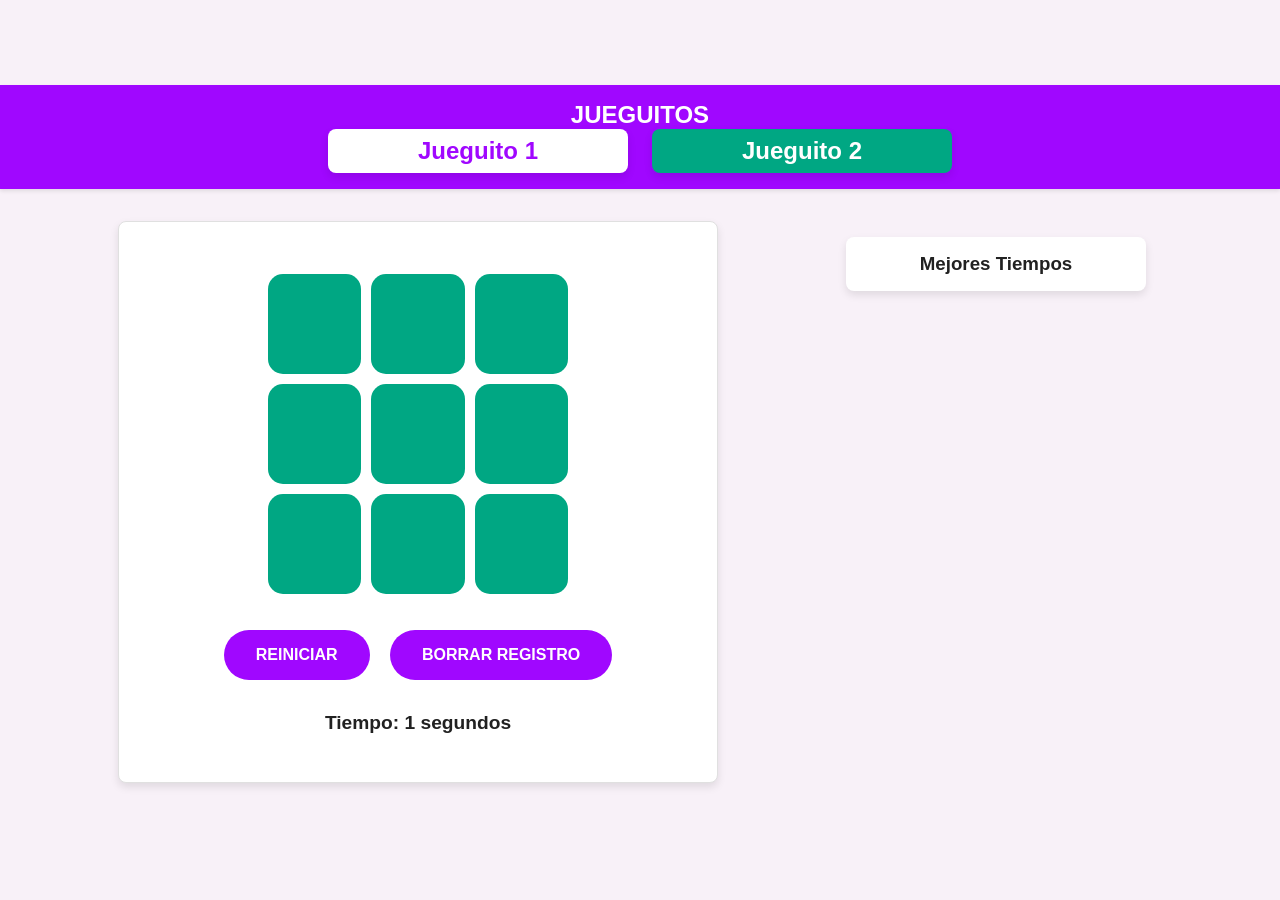
<file: index.html>
<!DOCTYPE html>
<html lang="en">
  <head>
    <meta charset="UTF-8" />
    <meta name="viewport" content="width=device-width, initial-scale=1.0" />
    <title>Jueguito</title>
    <link rel="stylesheet" href="css/style.css" />
  </head>
  <body>
    <header class="juegos">
      <h1>Jueguitos</h1>

      <nav>
        <a class="juego containerJuegos" id="jueguito1" href="/index.html"
          >Jueguito 1</a
        >
        <a class="juego containerJuegos" id="jueguito2" href="/ppt.html"
          >Jueguito 2</a
        >
      </nav>
    </header>

    <main>
      <div class="container">
        <div class="board" role="grid" aria-label="Tablero de juego">
          <div class="celda" role="button" tabindex="0" data-index="0">1</div>
          <div class="celda" role="button" tabindex="0" data-index="1">2</div>
          <div class="celda" role="button" tabindex="0" data-index="2">3</div>
          <div class="celda" role="button" tabindex="0" data-index="3">4</div>
          <div class="celda" role="button" tabindex="0" data-index="4">5</div>
          <div class="celda" role="button" tabindex="0" data-index="5">6</div>
          <div class="celda" role="button" tabindex="0" data-index="6">7</div>
          <div class="celda" role="button" tabindex="0" data-index="7">8</div>
          <div class="celda" role="button" tabindex="0" data-index="8">9</div>
        </div>

        <button id="restart" class="boton">Reiniciar</button>
        <button id="limpiar" class="boton">Borrar registro</button>

        <div id="timer" class="timer" aria-live="polite">
          Tiempo: <span id="time">0</span> segundos
        </div>
        <div id="message" class="message" aria-live="polite"></div>
      </div>

      <div class="high-scores-container">
        <h3>Mejores Tiempos</h3>
        <ol id="highScores" class="high-scores"></ol>
      </div>
    </main>

    <script src="js/script.js"></script>
    <!-- <script src="/js/api.js"></script> -->
  </body>
</html>
</file>
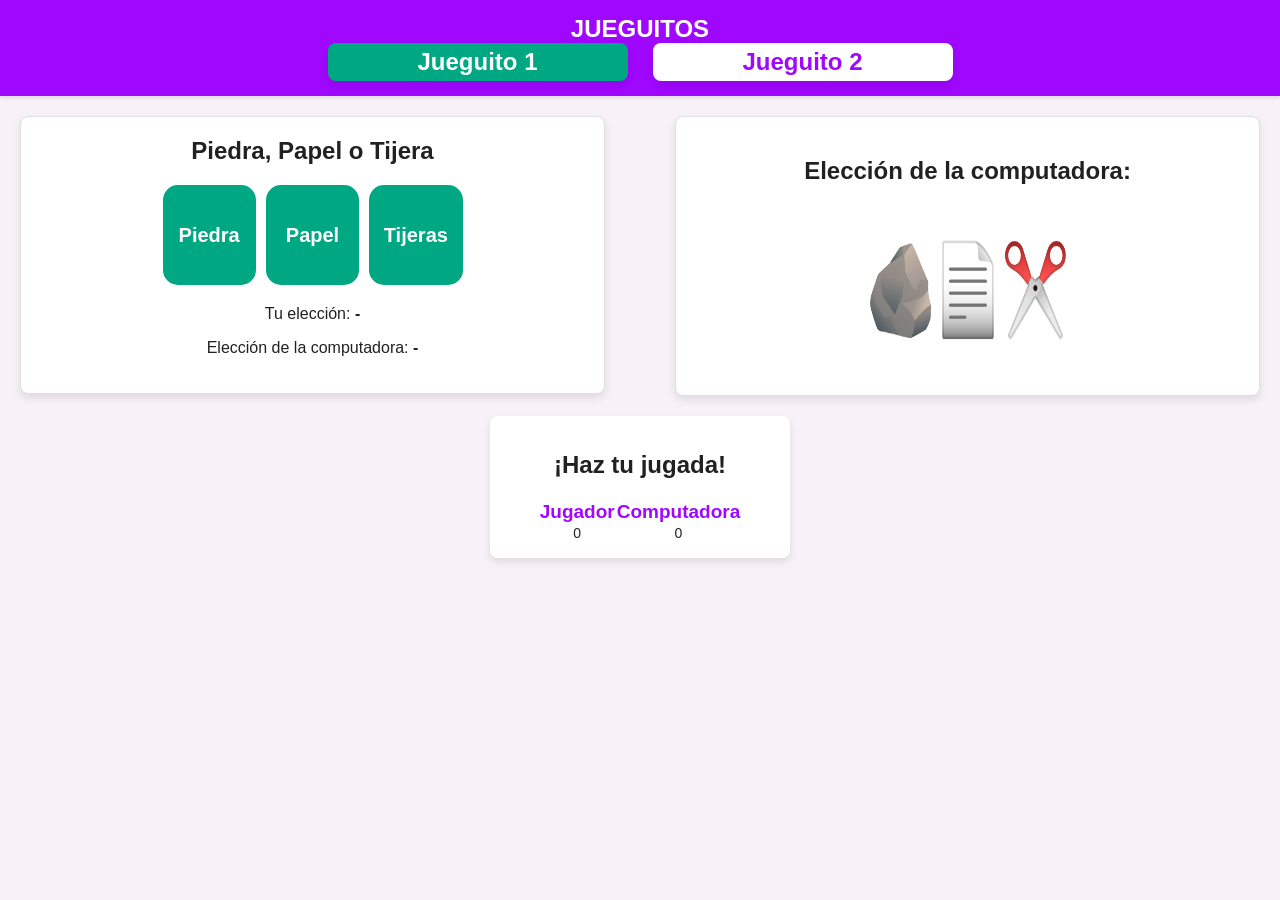
<file: ppt.html>
<!DOCTYPE html>
<html lang="en">
  <head>
    <meta charset="UTF-8" />
    <meta name="viewport" content="width=device-width, initial-scale=1.0" />
    <title>Piedra, Papel o Tijera</title>
    <link rel="stylesheet" href="/css/ppt.css" />
  </head>
  <body>
    <header class="juegos">
      <h1>Jueguitos</h1>

      <nav>
        <a class="juego containerJuegos" id="jueguito1" href="/index.html"
          >Jueguito 1</a
        >
        <a class="juego containerJuegos" id="jueguito2" href="/ppt.html"
          >Jueguito 2</a
        >
      </nav>
    </header>

    <main>
      <div class="container">
        <h1 class="game-title">Piedra, Papel o Tijera</h1>

        <div class="choices board">
          <button class="celda choice" data-choice="piedra">Piedra</button>
          <button class="celda choice" data-choice="papel">Papel</button>
          <button class="celda choice" data-choice="tijera">Tijeras</button>
        </div>

        <div class="result">
          <p id="player-choice">Tu elección: <b>-</b></p>
          <p id="computer-choice">Elección de la computadora: <b>-</b></p>
        </div>
      </div>
      <div class="container computer-choice-container">
        <h2>Elección de la computadora:</h2>
        <div class="image">
          <img
            id="computer-choice-img"
            src="img/rockPaperScissors.png"
            alt="Elección de la computadora"
          />
        </div>
      </div>
    </main>

    <section class="derecha">
      <div class="high-scores-container">
        <h2 id="result-message">¡Haz tu jugada!</h2>
        <table class="high-scores">
          <tr>
            <th>Jugador</th>
            <th>Computadora</th>
          </tr>
          <tr>
            <td id="player-score">0</td>
            <td id="computer-score">0</td>
          </tr>
        </table>
      </div>
    </section>

    <script src="/js/ppt.js"></script>
  </body>
</html>
</file>
<file: css/style.css>
/*colores primarios del juego solo puse ejemplos pero los pueden cambiar*/
:root {
  --blanco: #ffffff;
  --oscuro: #212121;
  --primario: #a007ff;
  --secundario: #00a783;
  --fondos: #f8f1f8;
  --gris: #3c3c3c;
  --sombra: rgba(0, 0, 0, 0.1);
  --borde: #e0e0e0;
}

.html {
  font-size: 62.5%;
  box-sizing: border-box;
}

*,
*:before,
*:after {
  box-sizing: border-box;
  margin: 0;
  padding: 0;
}

body {
  font-size: 16 px;
  font-family: "Krub", sans-serif;
  color: var(--oscuro);
  background-color: var(--fondos);
  margin: 0;
  display: flex;
  flex-direction: column;
  align-items: center;
  justify-content: center;
  min-height: 100vh;
  padding: 0;
  box-sizing: border-box;
}

/* Header */
header {
  background-color: var(--primario);
  color: var(--blanco);
  text-align: center;
  width: 100%;
  padding: 1rem;
  box-shadow: 0 2px 4px var(--sombra);
}

h1 {
  font-size: 24px;
  font-weight: 700;
  text-transform: uppercase;
  margin: 0;
}

header h1 {
  text-transform: uppercase;
}

nav {
  display: flex;
  justify-content: space-between;
  align-items: flex-start;
  text-align: center;
  margin-left: 25%;
  margin-right: 25%;
}

nav a {
  text-decoration: none;
}

.containerJuegos {
  width: 300px;
  padding: 0.5rem;
  background-color: var(--secundario);
  color: var(--blanco);
  border-radius: 8px;
  box-shadow: 0 4px 8px var(--sombra);
}

#jueguito1{
    background-color: var(--blanco);
    color: var(--primario);
}

.juegos {
  background-color: var(--primario);
  color: var(--blanco);
  text-align: center;
  width: 100%;
  padding: 1rem;
  box-shadow: 0 2px 4px var(--sombra);
}

.juego {
  font-size: 24px;
  font-weight: 700;
  /*text-transform: uppercase;*/
  margin: 0;
}

main {
  display: flex;
  justify-content: center;
  align-items: flex-start;
  text-align: center;
  width: 100%;
  gap: 3rem;
}

/* Container */
.container {
  background-color: var(--blanco);
  max-width: 600px;
  margin: 2rem;
  padding: 2rem;
  border-radius: 8px;
  box-shadow: 0 4px 8px var(--sombra);
  border: 1px solid var(--borde);
  text-align: center;
  flex: 1;
}

.high-scores-container {
  width: 300px;
  padding: 1rem;
  margin-left: 0;
  margin: 3rem;
  background-color: var(--blanco);
  border-radius: 8px;
  box-shadow: 0 4px 8px var(--sombra);
}

.board {
  display: grid;
  grid-template-columns: repeat(3, 1fr); /* 3 columnas iguales */
  gap: 10px;
  margin: 20px auto;
  max-width: 300px;
}

.celda {
  width: 100%; /* Asegura que las celdas se ajusten al contenedor */
  height: 100px; /* Ajusta según el diseño */
  background-color: var(--secundario);
  color: var(--blanco);
  font-size: 2rem;
  font-weight: 700;
  display: flex;
  align-items: center;
  justify-content: center;
  border-radius: 15px;
  cursor: pointer;
  transition: background-color 0.3s ease, transform 0.3s ease;
}

.celda:hover {
  background-color: var(--primario);
  transform: scale(1.1);
}

.celda:active {
  transform: scale(0.8);
}

.boton {
  background-color: var(--primario);
  color: var(--blanco);
  font-size: 1rem;
  padding: 1rem 2rem;
  border: none;
  border-radius: 25px;
  text-transform: uppercase;
  font-weight: bold;
  cursor: pointer;
  transition: background-color 0.3s ease, transform 0.2s ease;
  margin: 1rem 0.5rem;
}

.boton:hover {
  background-color: var(--secundario);
  transform: translateY(-10px);
}

.boton:active {
  transform: scale(0.8);
}

/* Timer and Messages */
.timer,
.message {
  margin: 1rem 0;
  font-size: 1.2rem;
  font-weight: 600;
  color: var(--oscuro);
}

/* High Scores */
.high-scores {
  list-style: none;
  padding: 0;
  font-size: 14px;
  color: var(--oscuro);
}

.high-scores li {
  font-weight: 600;
  color: var(--blanco);
  background-color: var(--secundario);
  padding: 0.8rem 1rem;
  margin: 0.5rem 0;
  border-radius: 4px;
  transition: background-color 0.3s ease, transform 0.2s ease;
  box-shadow: 0 2px 4px var(--sombra);
}

.high-scores li:hover {
  background-color: var(--primario);
  transform: scale(1.05);
}
</file>
<file: css/ppt.css>
:root {
  --blanco: #ffffff;
  --oscuro: #212121;
  --primario: #a007ff;
  --secundario: #00a783;
  --fondos: #f8f1f8;
  --gris: #3c3c3c;
  --sombra: rgba(0, 0, 0, 0.1);
  --borde: #e0e0e0;
}

html {
  font-size: 62.5%;
  box-sizing: border-box;
}

*,
*:before,
*:after {
  box-sizing: border-box;
  padding: 0;
}

body {
  font-size: 1.6rem;
  font-family: "Krub", sans-serif;
  color: var(--oscuro);
  background-color: var(--fondos);
  margin: 0;
  display: flex;
  flex-direction: column;
  align-items: center;
  min-height: 100vh;
}

/* Header */
header {
  background-color: var(--primario);
  color: var(--blanco);
  text-align: center;
  width: 100%;
  padding: 1rem;
  box-shadow: 0 2px 4px var(--sombra);
}

h1 {
  font-size: 2.4rem;
  font-weight: 700;
  margin: 0;
}

header h1 {
  text-transform: uppercase;
}

nav {
  display: flex;
  justify-content: space-between;
  align-items: flex-start;
  text-align: center;
  margin-left: 25%;
  margin-right: 25%;
}

nav a{
    text-decoration: none;
}

.containerJuegos {
    width: 300px;
    padding: 0.5rem;
    background-color: var(--secundario);
    color: var(--blanco);
    border-radius: 8px;
    box-shadow: 0 4px 8px var(--sombra);
}

#jueguito2{
    background-color: var(--blanco);
    color: var(--primario);
}

/* Juegos Section */
.juegos {
  background-color: var(--primario);
  color: var(--blanco);
  text-align: center;
  width: 100%;
  padding: 1.5rem;
  box-shadow: 0 2px 4px var(--sombra);
}

.juego {
  font-size: 2.4rem;
  font-weight: 700;
  margin: 0;
}

/* Main Layout */
main {
  display: flex;
  justify-content: center;
  align-items: flex-start;
  text-align: center;
  width: 100%;
  gap: 3rem;
}

.container {
  background-color: var(--blanco);
  max-width: 600px;
  margin: 2rem;
  padding: 2rem;
  border-radius: 8px;
  box-shadow: 0 4px 8px var(--sombra);
  border: 1px solid var(--borde);
  text-align: center;
  flex: 1;
}

/* Board/Grid */
.board {
  display: grid;
  grid-template-columns: repeat(3, 1fr); /* 3 columnas iguales */
  gap: 1rem;
  margin: 2rem auto;
  max-width: 300px;
}

.celda {
  width: 100%; /* Ajusta según el contenedor */
  height: 10rem;
  background-color: var(--secundario);
  color: var(--blanco);
  font-size: 2rem;
  font-weight: 700;
  display: flex;
  align-items: center;
  justify-content: center;
  border-radius: 1.5rem;
  border: none;
  transition: background-color 0.3s ease, transform 0.3s ease;
}

/* Efecto al pasar el cursor */
.celda:hover {
  background-color: var(--primario);
  transform: scale(1.15);
}

/* Efecto al hacer clic */
.celda:active {
  transform: scale(0.95);
}

/* High Scores */
.high-scores-container {
  width: 300px;
  padding: 1.5rem;
  background-color: var(--blanco);
  border-radius: 8px;
  box-shadow: 0 4px 8px var(--sombra);
}

.high-scores {
  list-style: none;
  padding: 0;
  font-size: 1.4rem;
  color: var(--oscuro);
}

#computer-choice-visual {
  font-size: 2.5rem;
  text-transform: uppercase;
  font-weight: bold;
  color: var(--primario);
}

.image {
  display: flex;
  flex-direction: row;
  align-items: center;
  justify-content: center;
}

.image img {
  width: 200px;
  height: 170px;
}

.derecha {
  display: flex;
  justify-content: center;
  align-items: center;
  text-align: center;
}

.high-scores {
  margin: 0 auto;
}

.high-scores th {
  font-size: 1.9rem;
  font-weight: 700;
  color: var(--primario);
}
</file>
